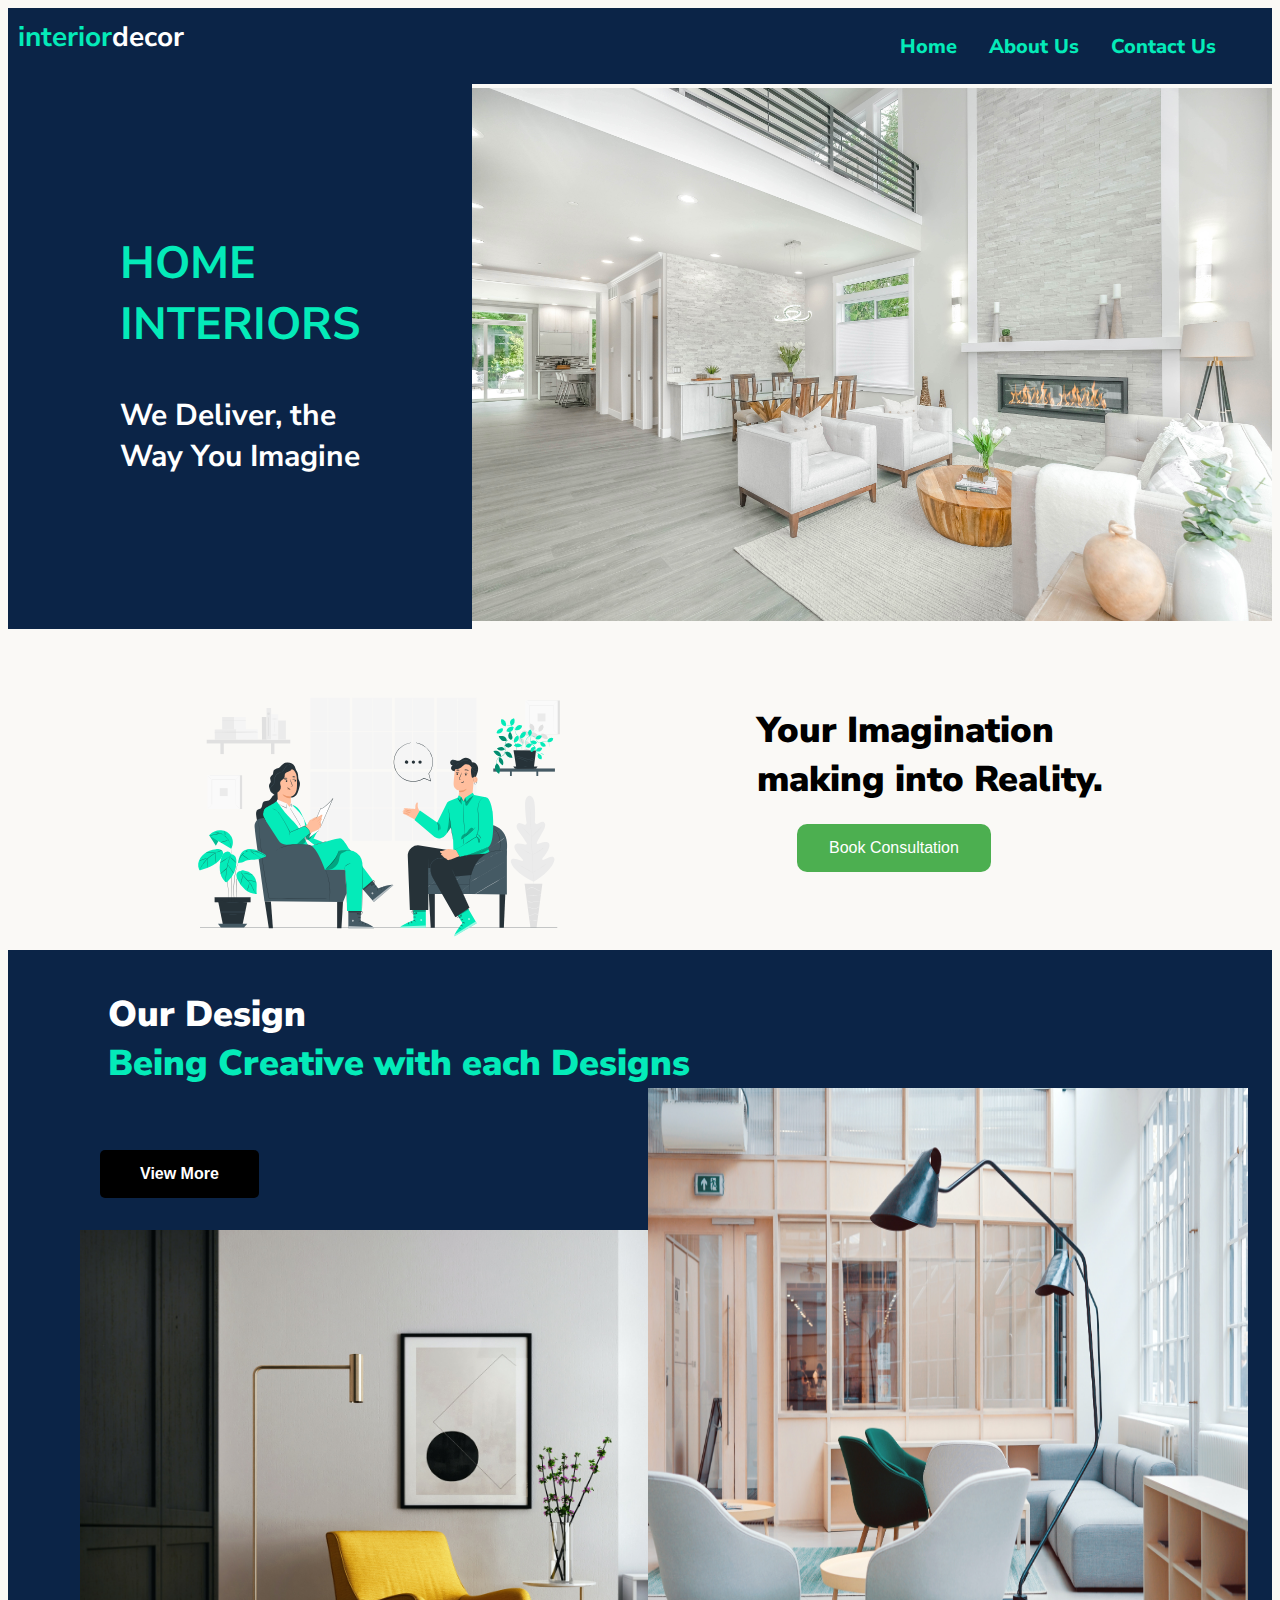
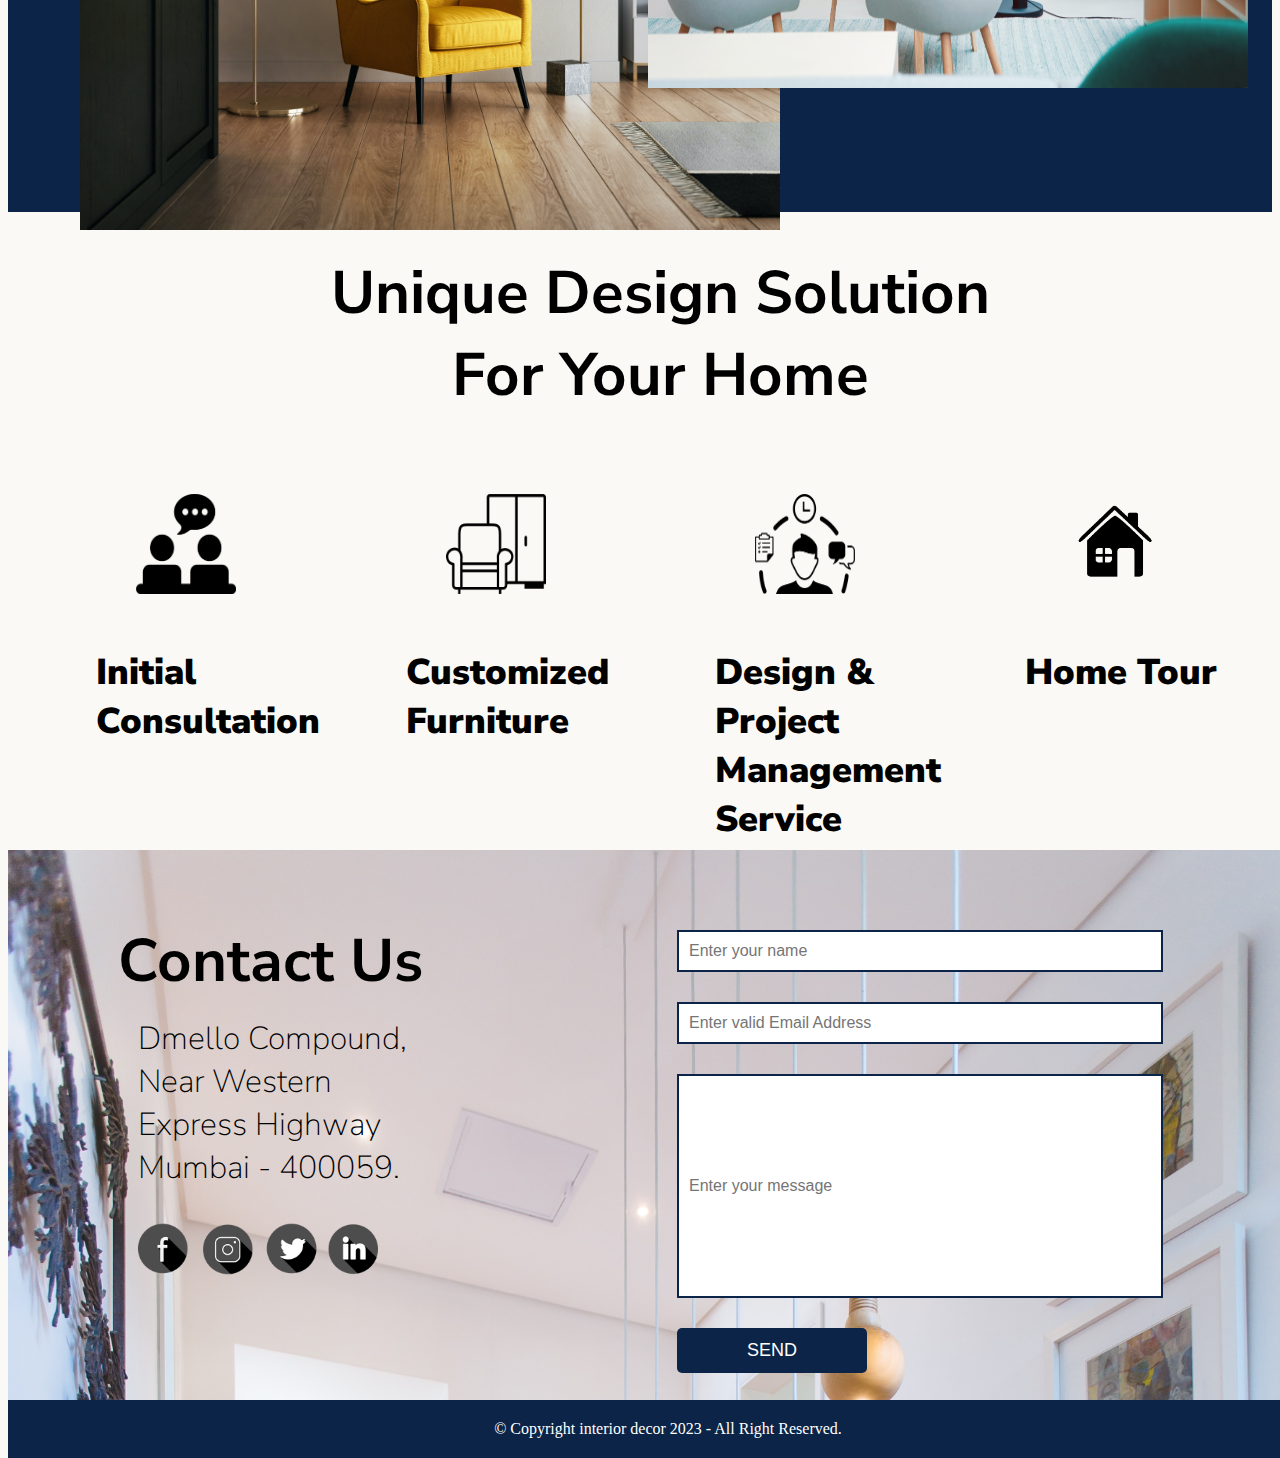
<file: Task1/index.html>
<!DOCTYPE html>
<html lang="en">
<head>
    <meta charset="UTF-8">
    <meta http-equiv="X-UA-Compatible" content="IE=edge">
    <meta name="viewport" content="width=device-width, initial-scale=1.0">
    <title>Home Interiors</title>
    <link rel="stylesheet" href="./mystyle.css" >
</head>
<body>
    <nav class="sticky">
        <li>
        <h3 class="icon">interior<span style="color: white;">decor</span></h3>
    
        <a href="#">Home</a>
        <a href="#">About Us</a>
        <a href="#">Contact Us</a>
    </li>
    </nav>

    <section class="sec1">
        <div class="head1">
        <h2>HOME INTERIORS</h2> 
        <h4>We Deliver, the Way You Imagine</h4>
        </div>
        <div>
            <img src="assets/home_design.jpg" alt="home"/>
        </div>
    </section>
    <section class="sec1">
        <div class="img2">
            <img src="assets/Interview-pana.svg" alt="home"/>
        </div>
        <div class="sec-2">
          <p>Your Imagination <br/> making into Reality.</p>  
          <button type="submit" class="btn-submit">Book Consultation</button>
        </div>
    </section>
    <section>
    <div class="div1">
        <p style="color: #fff;">Our Design</p>
        <p style="color: #04ebb9;">Being Creative with each Designs</p>
        <button type="submit" class="btn-read">View More</button>
        <img src="assets/sofa-design.jpg" alt="sofa img" id="sofa-img"/>
        <img src="assets/unique-design.jpg" alt="stairs img" id="unique-img"/>
    </div>
    <div class="div1">
        
    </div>
    </section>

    <section>
        <div class="sec3">
            <h1>Unique Design Solution</h1>
            <h1>For Your Home</h1>
        </div>
        <div class="cards">
            <div class="card1">
                <img src="assets/consultation-icon.png" alt="consult" class="cards-img"/>
                <p>Initial <br/>Consultation</p>
            </div>
            <div class="card1">
                <img src="assets/furniture-icon.png" alt="furniture" class="cards-img"/>
                <p>Customized <br/>Furniture</p>
            </div>
            <div class="card1">
                <img src="assets/project-manager-icon.png" alt="design and project management" class="cards-img"/>
                <p>Design & Project <br/>  Management Service</p>
            </div>
            <div class="card1">
                <img src="assets/home-icon.png" alt="home tour" class="cards-img"/>
                <p>Home Tour</p>
            </div>
        </div>
    </section>

    <section>
        <div class="contact-div">
            <div class="contact-info">
                <h1>Contact Us</h1>
                <p id="cont-data">Dmello Compound,<br/> Near Western <br/>Express Highway <br/>
                    Mumbai - 400059.
                </p>
                <img src="assets/social-media-icons.webp" id="social-icon"/>
            
            </div>
            <div class="form1">      
            <form>
                <div class="user-box">
                    <input type="text" name="" required="*" placeholder="Enter your name">
                </div>
                <div class="user-box">
                    <input type="text" name="" required="*" placeholder="Enter valid Email Address">
                </div>
                <div class="user-box-msg">
                    <input type="text" name="" required="*" placeholder="Enter your message">
                </div>
                <button type="submit" class="btn-send">SEND</button>
            </form>
            </div>
        </div>
        
    </section>
   
    <footer>
        &#169; Copyright interior decor 2023 - All Right Reserved. 
    </footer>
  
</body>
</html>
</file>
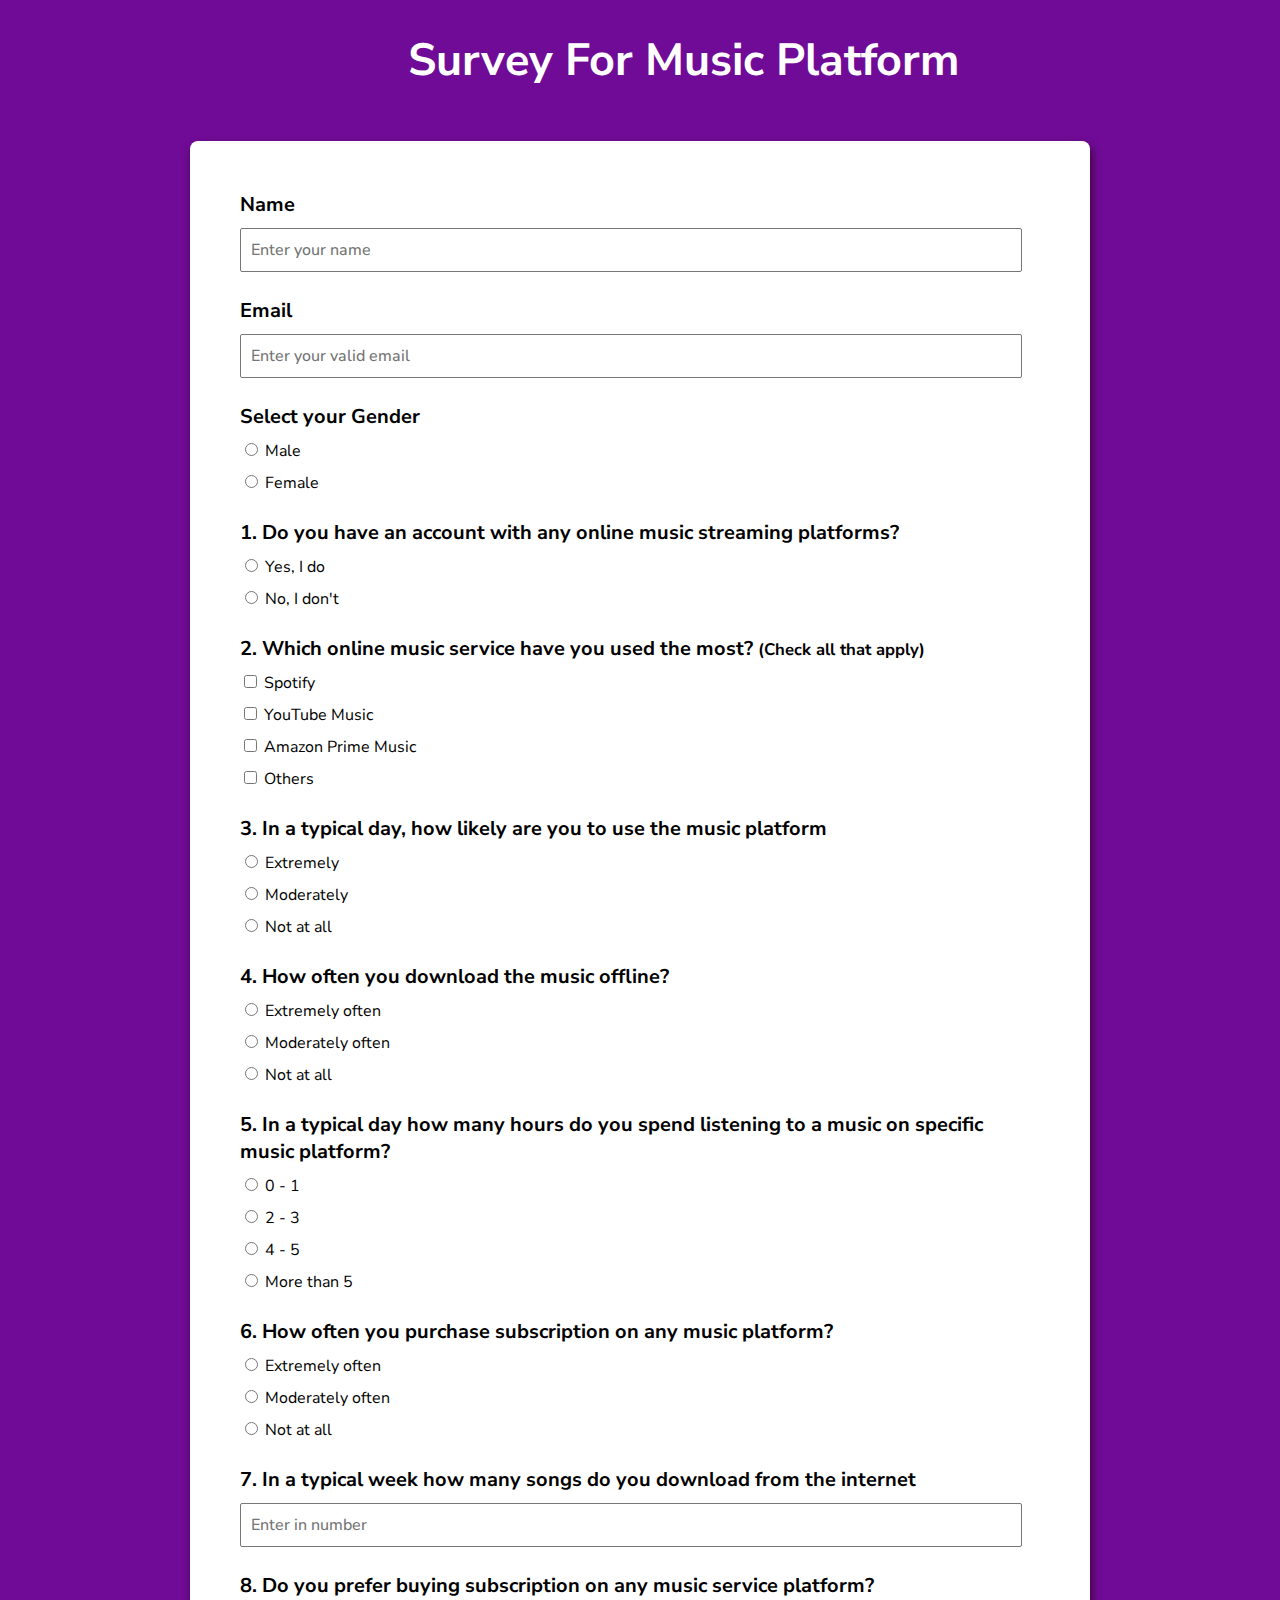
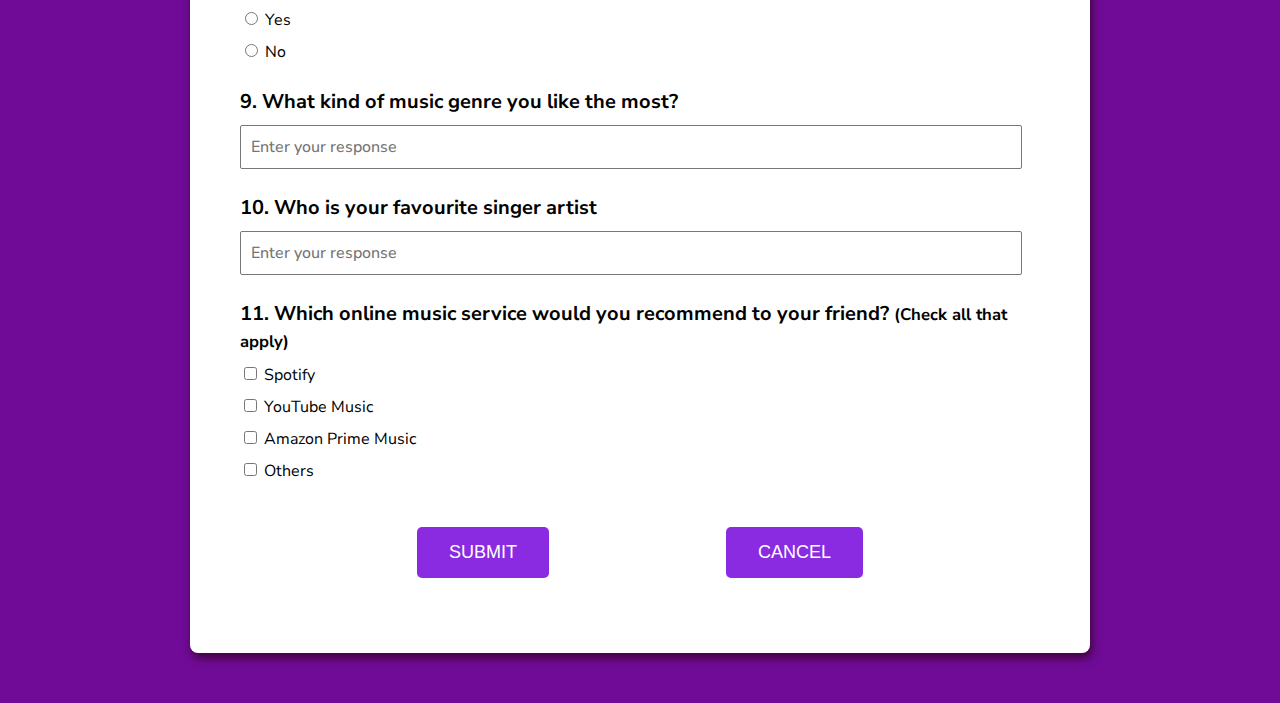
<file: Task3/index.html>
<!DOCTYPE html>
<html lang="en">
<head>
    <meta charset="UTF-8">
    <meta http-equiv="X-UA-Compatible" content="IE=edge">
    <meta name="viewport" content="width=device-width, initial-scale=1.0">
    <title>Survey Form</title>
    <link rel="stylesheet" href="./mystyle.css" >
</head>
<body>
    <header>
        <h1 id="title">Survey For Music Platform</h1>
    </header>
    <form id="form1">
        <div>
            <label for="name" class="label-style">Name</label>
            <input type="text" id="name" placeholder="Enter your name"/>
        </div>
        <div>
            <label for="email" class="label-style">Email</label>
            <input type="email" id="email" placeholder="Enter your valid email"/>
        </div>
        <div>
            <label class="label-style">Select your Gender</label>
            <label for="male">
                <input type="radio" id="male" name="gender"> Male</input>
            </label>
            <label for="female">
                <input type="radio" id="female" name="gender"> Female</input>
            </label>
        </div>
        <div>
            <label class="label-style">1. Do you have an account with any online music streaming platforms?</label>
            <label for="yes">
                <input type="radio" id="yes" name="music"> Yes, I do</input>
            </label>
            <label for="no">
                <input type="radio" id="no" name="music"> No, I don't</input>
            </label>
        </div>

        <div>
            <label class="label-style">2. Which online music service have you used the most?
                <small>(Check all that apply)</small>
            </label>
            <label for="check1">
                <input type="checkbox" name="check"> Spotify</input>
            </label>
            <label for="check2">
                <input type="checkbox" name="check"> YouTube Music</input>
            </label>
            <label for="check3">
                <input type="checkbox" name="check"> Amazon Prime Music</input>
            </label>
            <label for="check4">
                <input type="checkbox" name="check"> Others</input>
            </label>
        </div>

        <div>
            <label class="label-style">3. In a typical day, how likely are you to use the music platform</label>
            <label for="ext">
                <input type="radio" id="ext" name="music"> Extremely</input>
            </label>
            <label for="mod">
                <input type="radio" id="mod" name="music"> Moderately</input>
            </label>
            <label for="no">
                <input type="radio" id="no" name="music"> Not at all</input>
            </label>
        </div>

        <div>
            <label class="label-style">4. How often you download the music offline?</label>
            <label for="ext">
                <input type="radio" id="ext" name="music"> Extremely often</input>
            </label>
            <label for="mod">
                <input type="radio" id="mod" name="music"> Moderately often</input>
            </label>
            <label for="no">
                <input type="radio" id="no" name="music"> Not at all</input>
            </label>
        </div>

        <div>
            <label class="label-style">5. In a typical day how many hours do you spend listening to a music on specific music platform?</label>
            <label for="1">
                <input type="radio" id="1" name="music"> 0 - 1</input>
            </label>
            <label for="2">
                <input type="radio" id="2" name="music"> 2 - 3</input>
            </label>
            <label for="3">
                <input type="radio" id="3" name="music"> 4 - 5</input>
            </label>
            <label for="4">
                <input type="radio" id="4" name="music"> More than 5</input>
            </label>
        </div>

        <div>
            <label class="label-style">6. How often you purchase subscription on any music platform?</label>
            <label for="ext">
                <input type="radio" id="ext" name="music"> Extremely often</input>
            </label>
            <label for="mod">
                <input type="radio" id="mod" name="music"> Moderately often</input>
            </label>
            <label for="no">
                <input type="radio" id="no" name="music"> Not at all</input>
            </label>
        </div>

        <div>
            <label for="musc1" class="label-style">7. In a typical week how many songs do you download from the internet</label>
            <input type="number" id="musc1" placeholder="Enter in number"/>
        </div>

        <div>
            <label class="label-style">8. Do you prefer buying subscription on any music service platform?</label>
            <label for="yes">
                <input type="radio" id="yes" name="music"> Yes</input>
            </label>
            <label for="no">
                <input type="radio" id="no" name="music"> No</input>
            </label>
        </div>

        <div>
            <label for="musc2" class="label-style">9. What kind of music genre you like the most?</label>
            <input type="text" id="musc2" placeholder="Enter your response"/>
        </div>

        <div>
            <label for="musc3" class="label-style">10. Who is your favourite singer artist</label>
            <input type="text" id="musc3" placeholder="Enter your response"/>
        </div>

        <div>
            <label class="label-style">11. Which online music service would you recommend to your friend?
                <small>(Check all that apply)</small>
            </label>
            <label for="check1">
                <input type="checkbox" name="check"> Spotify</input>
            </label>
            <label for="check2">
                <input type="checkbox" name="check"> YouTube Music</input>
            </label>
            <label for="check3">
                <input type="checkbox" name="check"> Amazon Prime Music</input>
            </label>
            <label for="check4">
                <input type="checkbox" name="check"> Others</input>
            </label>
        </div>

        <div class="btn">
            <button type="submit" class="btn-submit">SUBMIT</button>
            <button type="reset" class="btn-cancel">CANCEL</button>
        </div>
    </form>
</body>
</html>
</file>
<file: Task1/mystyle.css>
@import url('https://fonts.googleapis.com/css2?family=Nunito+Sans:wght@200&family=Poppins:wght@200&display=swap');
:root {
    --font-style: 'Nunito Sans', sans-serif;
}

body{
    background: #FAF9F6;
}

.icon {
    color: #04ebb9;
    font-size: 28px;
    margin-right: 700px;
    margin-top: 10px;
}

.icon:hover{
    cursor: pointer;
}

nav {
  overflow: hidden;
  background-color: #0B2447;
  font-family: var(--font-style);
  font-weight: 800;
  
}

li{
    display: inline-flex;
    justify-content: right;
    float: right;
    margin-right: 40px;
    align-items: center;
}

nav a {
  color: #04ebb9;
  text-align: center;
  padding: 14px 16px;
  text-decoration: none;
  font-size: 20px;
}

nav a:hover{
  color: white;
}

nav a:active{
  background-color: #04AA6D;
  color: white;
}

#sticky {
  position: fixed;
  top: 0;
  width: 100%;
}

.sec1 {
    display: flex;
    align-items: center;
    justify-content: center;
}

.head1 {
    padding: 112px;
    font-size: 30px;
    font-weight: bolder;
    font-family: var(--font-style);
    color: #04ebb9;
    background: #0B2447;
   
}

h4{
    color: white;
}

img {
    max-width: 100%;
    max-height: 100%;
}

.sec-2 {
    padding-left: 80px;
    font-size: 40px;
    float: right;
    font-family: var(--font-style);
    color: #000;
    font-weight: 1000;
}

.img2 {
    height: 100%;
    width: 400px;
    padding-top: 50px;
    padding-right: 40px;
}

.btn-submit {
  background-color: #4CAF50;
  border: none;
  color: white;
  padding: 15px 32px;
  text-align: center;
  text-decoration: none;
  display: inline-block;
  font-size: 16px;
  border-radius: 10px;
  margin-left: 100px;
  margin-top: 20px;
}

.btn-submit:hover {
    cursor: pointer;
    background-color: #0B2447;
}

#unique-img {
    position: relative;
    left: 600px;
    height: 600px;
    width: 600px;
}

#sofa-img {
    position: absolute;
    left: 80px;
    top: 1230px;
    height: 600px;
    width: 700px;  
}

p{
    font-family: var(--font-style);
    font-size: 36px;
    color: #000;
    font-weight: 900;
    margin: 0px;
}

.div1 {
    padding: 40px;
    background-color: #0B2447;
}

.btn-read {
    position: absolute;
    left: 100px;
    top: 1150px;
    background-color: #000;
    border: none;
    color: white;
    font-weight: 600;
    padding: 15px 40px;
    text-align: center;
    text-decoration: none;
    display: inline-block;
    font-size: 16px;
    border-radius: 5px;
}

.btn-read:hover {
    color: #000;
    background-color: #04ebb9;
}

h1{
    margin: 0px;
    font-size: 36px;
    font-weight: 1000;
    font-family: var(--font-style);
    display: flex;
    justify-content: space-evenly;
    flex-direction: row;
}

.sec3{
    padding-top: 40px;
}

.cards {
    float: left;
    padding: 10px;
    justify-content: center;
    
}

.cards-img {
    color: #0B2447;
    height: 100px;
    width: 100px;
    padding: 50px;
    margin-left: 50px;
}

.card1 {
    float: left;
    padding: 18px;
    width: 22%;
}

p{
    margin-left: 60px;
}

p:hover{
    cursor: pointer;
}

.contact-div{
    margin: 0px;
    position: absolute;
    top: 2450px;
    width: 100%;
    height: 550px;
    background: url(assets/stairs-design.jpg);
    background-size: cover;
    padding: 20px;
}

.contact-div .user-box input{
    position: relative;
    width: 200%;
    padding: 10px;
    font-size: 16px;
    color: #000;
    margin-bottom: 30px;
    border: 2px solid #0B2447;
}

.contact-div .user-box-msg input{
    width: 200%;
    height: 200px;
    padding: 10px;
    font-size: 16px;
    border: 2px solid #0B2447;
    color: #000;
    margin-bottom: 30px;
    
}

.contact-info {
    float: left;
    padding: 50px;
}

h1{
    font-size: 60px;
    font-weight: bolder;
    margin-left: 40px;
}

#cont-data{
    margin-top: 15px;
    font-size: 32px;
    font-weight: lighter;
    color: #000;
}

#social-icon {
    height: 120px;
    margin-left: 60px;
}

.form1 {
    float: right;
    padding-right: 400px;
    padding-top: 60px;
}

.btn-send {
    background-color: #0B2447;
    border: none;
    color: white;
    padding: 12px 70px;
    text-align: center;
    text-decoration: none;
    display: inline-block;
    font-size: 18px;
    border-radius: 5px;
}

.btn-send:hover{
    cursor: pointer;
    color: #04ebb9;
}

footer {
    background: #0B2447;
    position: absolute;
    top: 3000px;
    width: 100%;
    display: flex;
    flex-direction: row;
    justify-content: center;
    color: white;
    padding: 20px;
}
</file>
<file: Task3/mystyle.css>
@import url('https://fonts.googleapis.com/css2?family=Nunito+Sans:wght@200&family=Poppins:wght@200&display=swap');
:root {
    --font-style: 'Nunito Sans', sans-serif;
}

body{
    background: #700B97;
    font-family: var(--font-style);
}

#title {
    color: #fff;
    font-family: var(--font-style);
    font-size: 45px;
    padding-left: 400px;
}

form {
    background-color: #fff;
    max-width: 800px;
    margin: 50px auto;
    padding: 30px 20px;
    box-shadow: 2px 5px 10px rgba(34, 1, 1, 0.63);
    padding: 50px;
    border-radius: 8px;
}

div{
    text-align: left;
    margin-bottom: 25px;
}

div label {
    display: block;
    margin-bottom: 10px;
}

div input{
    border: 1px solid #777;
    border-radius: 2px;
    font-family: inherit;
    padding: 10px;
    display: block;
    width: 95%;
    font-weight: 500;
    font-size: 16px;
}

div input[type="radio"],
div input[type="checkbox"] {
    display: inline-block;
    width: auto;
}

.label-style {
    font-weight: bold;
    font-size: 20px;
}

input:hover{
    cursor: pointer;
}

div input[type="text"]:focus{
    border: 2px solid green;
}

.btn-submit, .btn-cancel{
    background-color: blueviolet;
    border: none;
    color: white;
    padding: 15px 32px;
    text-align: center;
    text-decoration: none;
    display: inline-block;
    font-size: 18px;
    font-weight: 500;
    border-radius: 5px;
    margin-top: 20px; 
}

.btn {
    display: flex;
    flex-direction: row;
    justify-content: space-evenly;
}

.btn-submit:hover{
    cursor: pointer;
    background: #4CAF50;
}

.btn-cancel:hover{
    cursor: pointer;
    background: rgba(255, 0, 0, 0.781);
}
</file>
